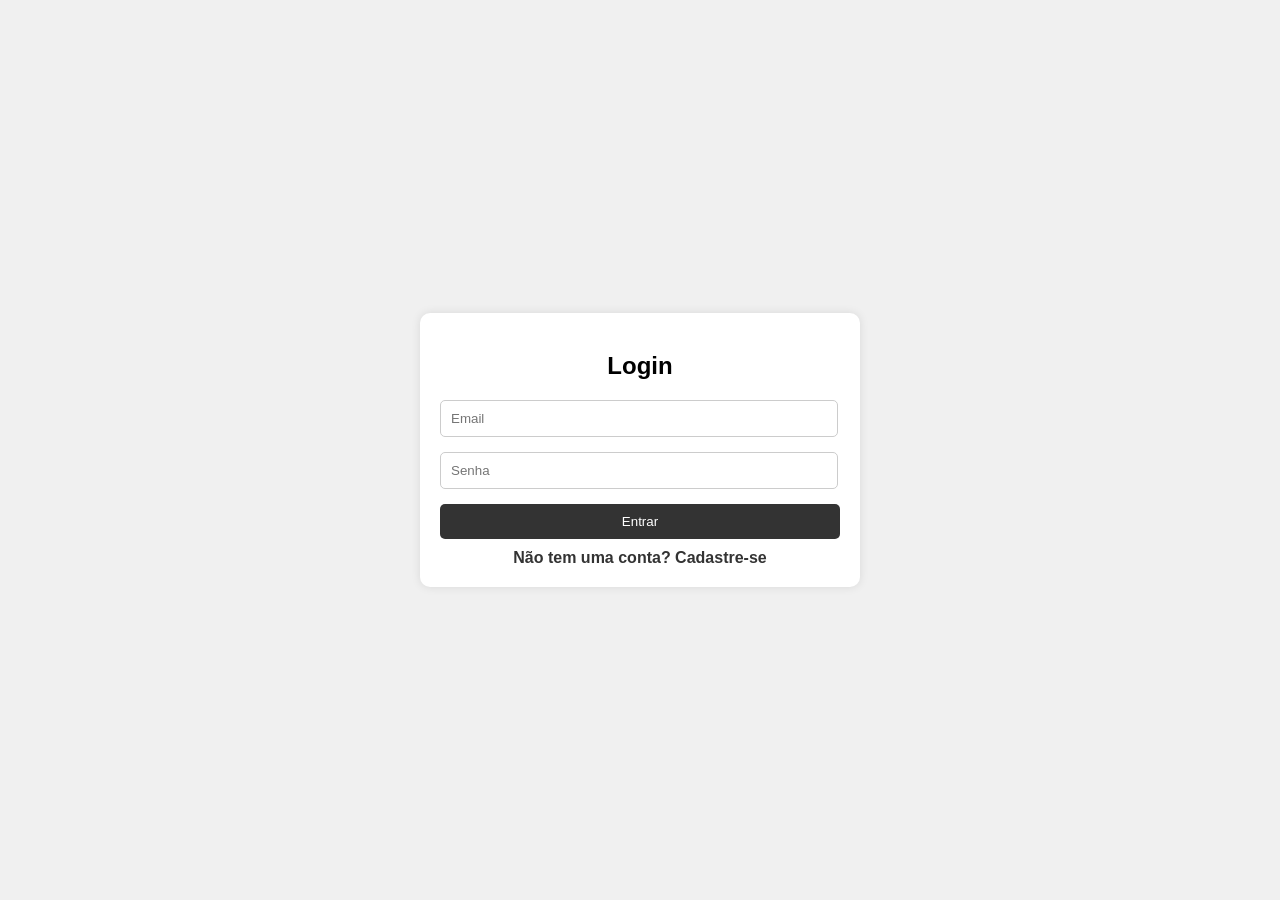
<file: HelpNowStable/js/login.html>
<!DOCTYPE html>
<html lang="en">
<head>
    <meta charset="UTF-8">
    <meta name="viewport" content="width=device-width, initial-scale=1.0">
    <title>Login / Cadastro</title>
    <link rel="stylesheet" href="../css/inistyle.css">
    <style>
    </style>
</head>
<body>
    <div class="login-container">
        <div class="login-card" id="loginCard">
            <h2 id="formTitle">Login</h2>
            <!-- Formulário de Login -->
            <div id="loginForm">
                <input type="text" id="Email" name="Email" placeholder="Email" required>
                <input type="password" id="password" name="password" placeholder="Senha" required>
                <button onclick="login()">Entrar</button>
            </div>
            <!-- Formulário de Cadastro -->
            <div id="signupForm" style="display: none;">
                <input type="text" id="newUsername" placeholder="Nome de Usuário" required>
                <input type="email" id="email" placeholder="Email" required>
                <input type="password" id="newPassword" placeholder="Senha" required>
                <input type="telefone" id="newTelefone" placeholder="Número de telefone" required>
                <button onclick="signup()">Cadastrar</button>
            </div>
            <!-- Link para alternar entre Login e Cadastro -->
            <div class="switch-mode">
                <a href="#" onclick="toggleForms()">Não tem uma conta? Cadastre-se</a>
            </div>
        </div>
    </div>
    <script>
        function toggleForms() {
            var loginForm = document.getElementById("loginForm");
            var signupForm = document.getElementById("signupForm");
            var formTitle = document.getElementById("formTitle");
            var switchLink = document.querySelector(".switch-mode a");

            if (loginForm.style.display === "none") {
                loginForm.style.display = "block";
                signupForm.style.display = "none";
                formTitle.textContent = "Login";
                switchLink.textContent = "Não tem uma conta? Cadastre-se";
            } else {
                loginForm.style.display = "none";
                signupForm.style.display = "block";
                formTitle.textContent = "Cadastro";
                switchLink.textContent = "Já tem uma conta? Faça login";
            }
        }

        class Usuario {
    constructor(email, senha) {
        this.email = email;
        this.senha = senha;
    }

    login() {
        fetch('../php/logar.php', {
            method: 'POST',
            headers: {
                'Content-Type': 'application/x-www-form-urlencoded'
            },
            body: `Email=${encodeURIComponent(this.email)}&password=${encodeURIComponent(this.senha)}`
        })
        .then(response => response.text())
        .then(data => {
            console.log(data); // Exibe a resposta para fins de depuração
            if (data.includes("Login realizado com sucesso!")) {
                alert('Login realizado com sucesso!');
                window.location.href = '../index.html';
            } else {
                alert(data); // Exibe a mensagem de erro recebida do PHP
            }
        })
        .catch(error => console.error('Erro:', error));
    }
}

class Cadastro {
    constructor(username, email, senha, telefone) {
        this.username = username;
        this.email = email;
        this.senha = senha;
        this.telefone = telefone;
    }

    signup() {
        fetch('../php/cadastro.php', {
            method: 'POST',
            headers: {
                'Content-Type': 'application/x-www-form-urlencoded'
            },
            body: `newUsername=${encodeURIComponent(this.username)}&email=${encodeURIComponent(this.email)}&newPassword=${encodeURIComponent(this.senha)}&newTelefone=${encodeURIComponent(this.telefone)}`
        })
        .then(response => response.text())
        .then(data => {
            console.log(data); // Exibe a resposta para fins de depuração
            if (data.includes("Cadastro realizado com sucesso!")) {
                alert('Cadastro realizado com sucesso!');
                window.location.href = '../index.html';
            } else {
                alert(data); // Exibe a mensagem de erro recebida do PHP
            }
        })
        .catch(error => console.error('Erro:', error));
    }
}

function login() {
    const email = document.getElementById('Email').value;
    const senha = document.getElementById('password').value;
    const usuario = new Usuario(email, senha);
    usuario.login();
}

function signup() {
    const username = document.getElementById('newUsername').value;
    const email = document.getElementById('email').value;
    const senha = document.getElementById('newPassword').value;
    const telefone = document.getElementById('newTelefone').value;
    const cadastro = new Cadastro(username, email, senha, telefone);
    cadastro.signup();
}
    </script>
</body>
</html>
</file>
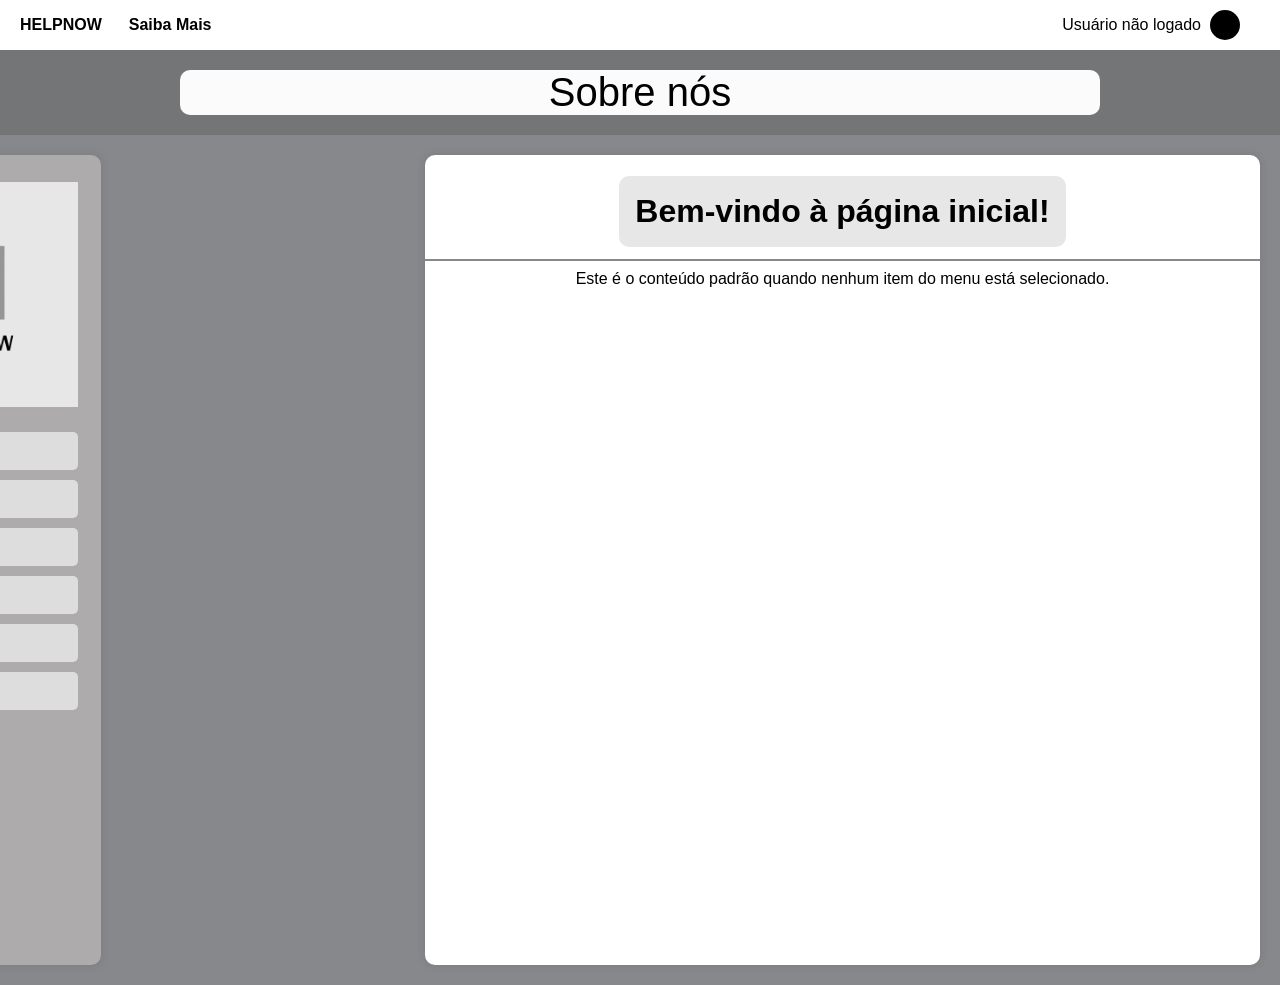
<file: HelpNowStable/js/sobre.html>
<!DOCTYPE html>
<html lang="en">
<head>
    <meta charset="UTF-8">
    <meta name="viewport" content="width=device-width, initial-scale=1.0">
    <title>Sobre nós</title>
    <link rel="stylesheet" href="../css/inistyle.css">
</head>
<body>
    <div class="header">
        <div class="menu">
            <div class="menu-icon"></div>
            <div class="title"><a href="../index.html">HELPNOW</a></div>
            <div class="menu-links">
                <a href="#">Saiba Mais</a>
            </div>
        </div>
        <div class="profile-container">
            <span class="profile-tooltip">Usuário não logado
                <span class="tooltip-text">Realize seu login para personalizar sua experiência</span>
            </span>
            <div class="profile-icon" onmouseover="showMenu()" onmouseout="hideMenu()">
                <div class="profile-menu" id="profileMenu">
                    <a href="js/login.html">Entrar / Criar conta</a>
                    <a href="javascript:void(0);" onclick="aviso()">Minha conta</a>
                    <a href="#">Lista de Desejos</a>
                    <a href="#">Pedidos</a>
                    <a href="#">Registro do produto</a>
                </div>
            </div>
            
        </div>
    </div>
    <div class="sn-header"> Sobre nós
    </div>
    <div class="container-sobre">
        <div class="card-sobre" id="content">
            <!-- Conteúdo dinâmico será carregado aqui -->
            <h1>Bem-vindo à página inicial!</h1>
            <div class="linha"></div>
            <p>Este é o conteúdo padrão quando nenhum item do menu está selecionado.</p>
        </div>
        <div class="card-lateral">
            <img src="../imagens/logo.png">
            <ul id="menu">
                <li><a href="#" onclick="selectMenuItem(this, 'inicial')">Inicial</a></li>
                <li><a href="#" onclick="selectMenuItem(this, 'contatos')">Contatos</a></li>
                <li><a href="#" onclick="selectMenuItem(this, 'time')">Time</a></li>
                <li><a href="#" onclick="selectMenuItem(this, 'proposta')">Proposta</a></li>
                <li><a href="#" onclick="selectMenuItem(this, 'avalie')">Avalie</a></li>
                <li><a href="#" onclick="selectMenuItem(this, 'Premium')">Seja Premium</a></li>
            </ul>
        </div>
    </div>
    <script>
        document.querySelector('.profile-tooltip').addEventListener('mouseover', function() {
            document.querySelector('.tooltip-text').style.visibility = 'visible';
            document.querySelector('.tooltip-text').style.opacity = '1';
        });
        document.querySelector('.profile-tooltip').addEventListener('mouseout', function() {
            document.querySelector('.tooltip-text').style.visibility = 'hidden';
            document.querySelector('.tooltip-text').style.opacity = '0';
        });
        document.querySelector('.profile-icon').addEventListener('mouseover', function() {
            document.getElementById('profileMenu').style.display = 'block';
        });
        document.querySelector('.profile-icon').addEventListener('mouseout', function() {
            document.getElementById('profileMenu').style.display = 'none';
        });
        
        function selectMenuItem(selectedItem, section) {
            // Remover a classe 'selected' de todos os itens
            var menuItems = document.querySelectorAll("#menu li");
            menuItems.forEach(function(item) {
                item.classList.remove("selected");
            });

            // Adicionar a classe 'selected' ao item clicado
            selectedItem.parentNode.classList.add("selected");

            // Atualizar o conteúdo da área principal com base no item selecionado
            var content = document.getElementById("content");

            switch(section) {
                case 'inicial':
                    content.innerHTML = "<h1>Bem-vindo à página inicial!</h1><div class='linha'></div><p>Este é o conteúdo da página inicial.</p>";
                    break;
                case 'contatos':
                    content.innerHTML = "<h1>Contatos</h1><div class='linha'></div><p>Aqui você encontra nossas informações de contato.</p>";
                    break;
                case 'time':
                    content.innerHTML = "<h1>Nosso Time</h1><div class='linha'></div><p>Conheça nossa equipe.</p>";
                    break;
                case 'proposta':
                    content.innerHTML = "<h1>Proposta de Valor</h1><div class='linha'></div><p>Veja nossa proposta de valor.</p>";
                    break;
                case 'avalie':
                    content.innerHTML = "<h1>Avaliação</h1><div class='linha'></div><p>Avalie nossos serviços.</p>";
                    break;
                
                case 'Premium':
                    content.innerHTML = "<h1>HelpNow Premium</h1><div class='linha'></div><p>Entenda os benefícios do nosso plano Premium:</p>";
                    break;
                default:
                    content.innerHTML = "<h1>Bem-vindo à página inicial!</h1><div class='linha'></div><p>Este é o conteúdo padrão quando nenhum item do menu está selecionado.</p>";

                
            }
        }

        function aviso() {
            // Função de login - adicione a lógica aqui
            alert("Você será redirecionado para a tela de login");
            window.location.href = 'login.html';
        }
    </script>
</body>
</html>
</file>
<file: HelpNowStable/css/inistyle.css>
/* João 05/08 - vh (unidade que supostamente auxilia na responsividade, favor se forem alterar algo
buscar utilizar ou vh ou %*/

body {
    font-family: Arial, sans-serif;
    margin: 0;
    padding: 0;
    background-color: #747577;
}
a {
    color: black;
    text-decoration: none;
}

.header {
    display: flex;
    justify-content: space-between;
    align-items: center;
    background-color: #ffffff;
    padding: 10px 20px;
}
.header .menu {
    display: flex;
    align-items: center;
}

.header .menu .title {
    text-align: center;
}
.header .profile-icon {
    width: 30px;
    height: 30px;
    background-color: black;
    border-radius: 50%;
    margin-right: 20px;
    cursor: pointer;
    position: relative;
}

.header .menu-icon img {
    width: 30px;
    height: 30px;
    background-color: black;
    border-radius: 0%;
    margin-right: 20px;
    cursor: pointer;
    position: relative;
}
.header .menu-links a {
    margin-right: 2px;
    padding-left: 3vh;
    text-decoration: none;
    color: black;
    font-weight: bold;
}
.header .menu-links a:hover {
    text-decoration: none;
}
.header .title {
    font-weight: bold;
}
.profile-container {
    display: flex;
    align-items: center;
    position: relative;
}
.profile-tooltip {
    position: relative;
    display: inline-block;
    cursor: pointer;
    padding-right: 1vh;
}
.profile-tooltip .tooltip-text {
    visibility: hidden;
    width: 200px;
    background-color: #555;
    color: #fff;
    text-align: center;
    border-radius: 5px;
    padding: 5px;
    position: absolute;
    z-index: 1;
    top: 125%;
    right: 30%;
    margin-left: -100px;
    opacity: 0;
    transition: opacity 0.3s;
}
.profile-tooltip .tooltip-text::after {
    content: "";
    position: absolute;
    bottom: 90%;
    left: 95%;
    margin-left: -5px;
    border-width: 5px;
    border-style: solid;
    border-color: #555 transparent transparent transparent;
}
.profile-tooltip:hover .tooltip-text {
    visibility: visible;
    opacity: 1;
}
.profile-menu {
    display: none;
    position: absolute;
    top: 100%;
    right: 0;
    background-color: white;
    border: 1px solid #ddd;
    box-shadow: 0 2px 4px rgba(0, 0, 0, 0.1);
    border-radius: 8px;
    width: 200px;
    z-index: 10;
}
.profile-menu a {
    display: block;
    padding: 10px;
    color: black;
    text-decoration: none;
    border-bottom: 1px solid #ddd;
}
.profile-menu a:last-child {
    border-bottom: none;
}
.profile-menu a:hover {
    background-color: #f0f0f0; 
}
.container {
    display: flex;
    flex-wrap: wrap;
    justify-content: space-around;
    padding: 20px;
    background-color: #86888b;
    min-height: 90vh;
}
.container .card {
    background-color: white;
    border-radius: 10px;
    width: 45%;
    min-height: 10vh;
    text-align: center;
    padding: 20px;
    box-shadow: 0 0 10px rgba(0, 0, 0, 0.1);
    margin: 10px 0;
    align-items: center;
    transition: transform 0.3s ease, box-shadow 0.3s ease;
    display: flex;
    flex-direction: column;
    justify-content: center;
}
.container .card:hover {
    transform: translateY(-10px);
    box-shadow: 0 15px 20px rgba(0, 0, 0, 0.2);
}
.container .card img {
    width: 100%;
    height: 100%;
    align-items: center;
}
.container .card .details {
    position: absolute;
    border-radius: 10px;
    bottom: 0;
    left: 0;
    width: 100%;
    background-color: rgba(0, 0, 0, 0.8);
    color: white;
    padding: 10px;
    box-sizing: border-box;
    transform: translateY(100%);
    transition: transform 0.3s ease;
    text-align: center;
    opacity: 0;
}
.container .card:hover .details {
    transform: translateY(0);
    opacity: 1;
}
.container .card .details p {
    margin-top: 10px;
    font-size: 1.2em;
    max-width: 100%;
    word-wrap: break-word;
}
.container .card p {
    font-size: 1.2em;
    margin: 0;
}
@media (min-width: 600px) {
    .container .card {
        width: 20%;
        margin: 10px;
    }
}
.search-bar {
    display: flex;
    justify-content: center;
    margin: 20px 0;
}
.search-bar input {
    width: 80%;
    padding: 10px;
    font-size: 16px;
}
.search-bar button {
    padding: 10px;
    font-size: 16px;
    cursor: pointer;
}
.sn-header {
    display: flex;
    justify-content: center;
    margin: 20px 20vh;
    border-radius: 10px;
    color: rgb(0, 0, 0);
    background-color: rgb(251, 251, 251);
    font-family: "Arial";
    font-size: 40px;
}

.container-sobre{
    display: flex;
    justify-content: space-around;
    padding: 20px;
    background-color: #86888b;
    min-height: 90vh;
}
.container-sobre .card-sobre {
    background-color: white;
    border-radius: 10px;
    width: 100vh;
    min-height: 10vh;
    text-align: center;
    box-shadow: 0 0 10px rgba(0, 0, 0, 0.1);
    display: flex;
    position: relative;
    margin-left: 45vh;
    justify-content: center;
}
.container-sobre .card-sobre h1{
    color: black;
    text-align: center;
    padding: 2%;
    background-color: #e7e7e7;
    border-radius: 10px;
    text-justify: center;
    height: fit-content;
    width: fit-content;
    display: flex;
}
.container-sobre .card-lateral {
    background-color: rgb(173, 171, 171);
    border-radius: 10px;
    text-align: left;
    box-shadow: 0 0 10px rgba(0, 0, 0, 0.1);
    display: block;
    width: 30vh;
    height: 90vh;
    position: absolute;
    right: 131vh;
}
.container-sobre .card-lateral img {
    max-width: 25vh;
    max-height: 25vh;
    padding-left: 8%;
    padding-top: 10%
}
.linha {
    background-color: #86888b; /* Cor da linha */
    height: 2px; /* Espessura da linha */
    width: 100%; /* Ocupa toda a largura do contêiner */
    margin: 5px 0; /* Espaçamento acima e abaixo da linha */
    position: absolute;
    top: 11vh;
    right: 0vh;
}
.card-sobre p{
    position: absolute;
    text-align: center;
    max-width: 90%;
    word-wrap: break-word;
    top: 11vh;

}

.card-lateral a {
    display: block;
}

li {
    display: inline-block;
    padding: 10px;
    margin: 5px 0;
    background-color: #dddddd; /* Cor padrão */
    border-radius: 5px;
    width: 90%;
    box-sizing: border-box;
    text-align: left;
    cursor: pointer;
    transition: background-color 0.3s ease; /* Animação suave no hover */
}

li:hover {
    background-color: #a3c9e9; /* Cor ao passar o mouse */
}

li.selected {
    background-color: #a3c9e9; /* Cor do item selecionado */
}

/* LOGIN -------------------------------------------------- LOGIN */

        /* Estilos adicionais para a tela de login/cadastro */
        .login-container {
            display: flex;
            justify-content: center;
            align-items: center;
            height: 100vh;
            background-color: #f0f0f0;
        }

        .login-card {
            background-color: #fff;
            padding: 20px;
            border-radius: 10px;
            box-shadow: 0 0 10px rgba(0, 0, 0, 0.1);
            width: 400px;
        }

        .login-card h2 {
            margin-bottom: 20px;
            text-align: center;
        }

        .login-card input {
            width: 94%;
            padding: 10px;
            margin-bottom: 15px;
            border: 1px solid #ccc;
            border-radius: 5px;
        }

        .login-card button {
            width: 100%;
            padding: 10px;
            background-color: #333;
            color: #fff;
            border: none;
            border-radius: 5px;
            cursor: pointer;
        }

        .login-card button:hover {
            background-color: #555;
        }

        .login-card .switch-mode {
            margin-top: 10px;
            text-align: center;
        }

        .login-card .switch-mode a {
            color: #333;
            text-decoration: none;
            font-weight: bold;
        }

        .login-card .switch-mode a:hover {
            text-decoration: underline;
        }
</file>
